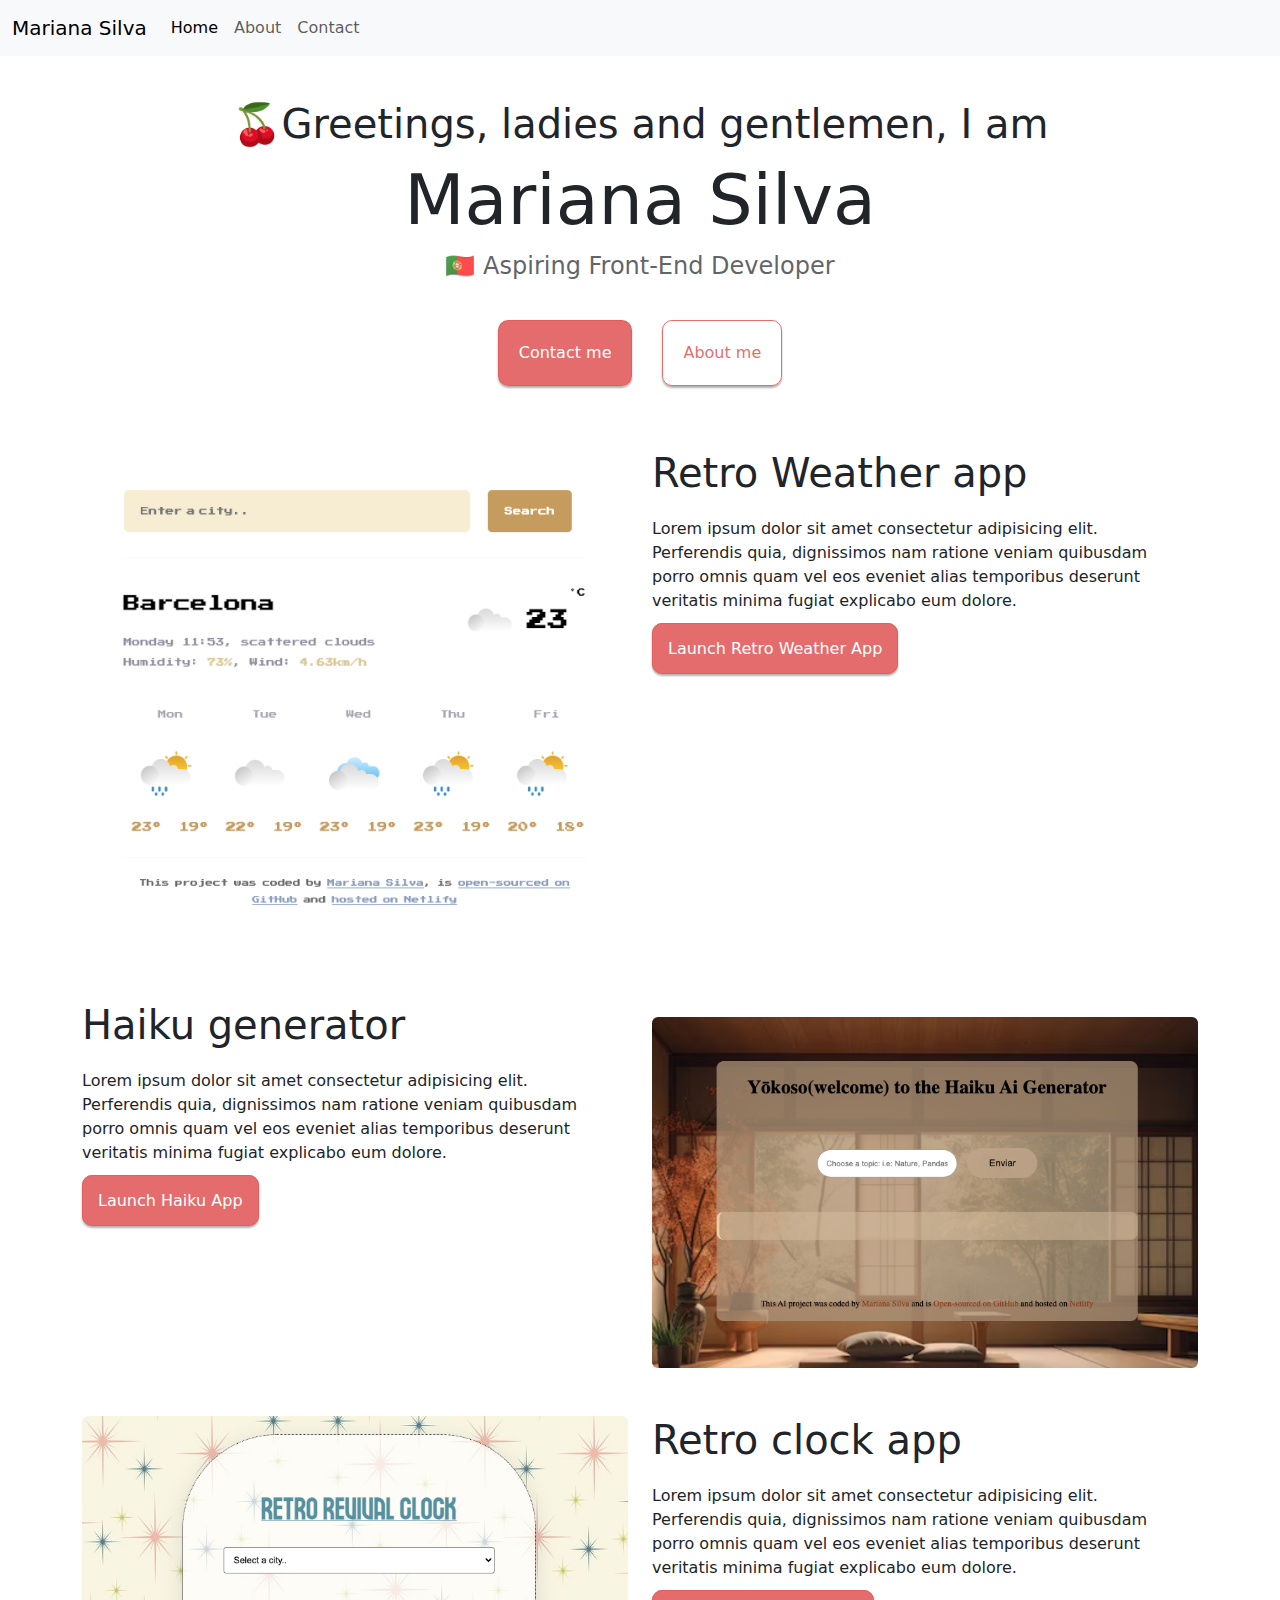
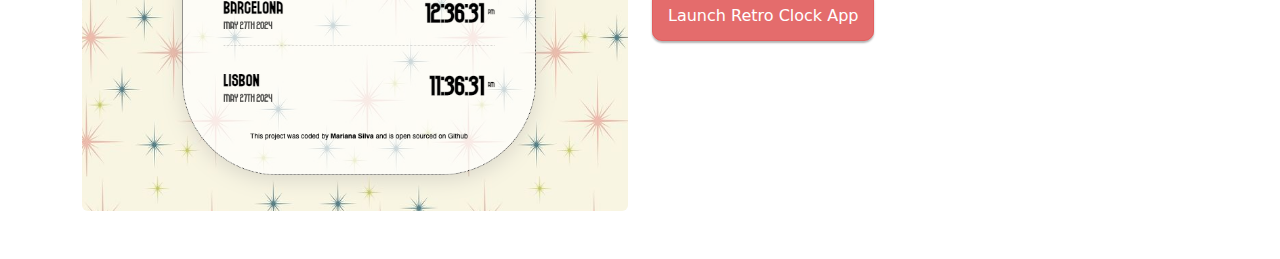
<file: index.html>
<!DOCTYPE html>
<html lang="en">
  <head>
    <meta charset="UTF-8" />
    <meta name="viewport" content="width=device-width, initial-scale=1.0" />
    <meta http-equiv="X-UA-Compatible" content="ie=edge" />
    <title>My Awesome Website - from Mariana Silva</title>
    <meta
      name="description"
      content="Explore my projects regarding the courses at SheCodes"
    />
    <link
      href="https://cdn.jsdelivr.net/npm/bootstrap@5.3.3/dist/css/bootstrap.min.css"
      rel="stylesheet"
      integrity="sha384-QWTKZyjpPEjISv5WaRU9OFeRpok6YctnYmDr5pNlyT2bRjXh0JMhjY6hW+ALEwIH"
      crossorigin="anonymous"
    />
    <script
      src="https://cdn.jsdelivr.net/npm/bootstrap@5.3.3/dist/js/bootstrap.bundle.min.js"
      integrity="sha384-YvpcrYf0tY3lHB60NNkmXc5s9fDVZLESaAA55NDzOxhy9GkcIdslK1eN7N6jIeHz"
      crossorigin="anonymous"
    ></script>
    <link rel="stylesheet" href="style.css" />
  </head>
  <body>
    <nav class="navbar navbar-expand-lg navbar-light bg-light fixed-top">
      <div class="container-fluid">
        <a class="navbar-brand" href="index.html">Mariana Silva</a>
        <button
          class="navbar-toggler"
          type="button"
          data-bs-toggle="collapse"
          data-bs-target="#navbarNavAltMarkup"
          aria-controls="navbarNavAltMarkup"
          aria-expanded="false"
          aria-label="Toggle navigation"
        >
          <span class="navbar-toggler-icon"></span>
        </button>
        <div class="collapse navbar-collapse" id="navbarNavAltMarkup">
          <div class="navbar-nav">
            <a class="nav-link active" aria-current="page" href="index.html"
              >Home</a
            >
            <a class="nav-link" href="about.html">About</a>
            <a class="nav-link" href="contact.html">Contact</a>
          </div>
        </div>
      </div>
    </nav>

    <h2 class="text-center">🍒Greetings, ladies and gentlemen, I am</h2>
    <h1 class="text-center">Mariana Silva</h1>
    <h3 class="text-center">🇵🇹 Aspiring Front-End Developer</h3>
    <div class="link-buttons mt-4 mb-5">
      <div class="contact-button">
        <a href="contact.html">Contact me</a>
      </div>
      <div class="about-button"><a href="about.html">About me</a></div>
    </div>

    <div class="container text-center">
      <div class="row">
        <div class="col-sm-6">
          <img src="images/Weather2.png" class="img-fluid rounded" />
        </div>
        <div class="col-sm-6">
          <h2 class="mt-0 mb-0 ms-0 text-start">Retro Weather app</h2>
          <p class="text-start fs-6 mb-1 ps-0">
            Lorem ipsum dolor sit amet consectetur adipisicing elit. Perferendis
            quia, dignissimos nam ratione veniam quibusdam porro omnis quam vel
            eos eveniet alias temporibus deserunt veritatis minima fugiat
            explicabo eum dolore.
          </p>
          <div class="text-start">
            <a
              href="https://retro-weather-marianasilva.netlify.app/"
              target="_blank"
              class="launch-buttons text-decoration-none"
              >Launch Retro Weather App</a
            >
          </div>
        </div>
      </div>
    </div>
    <div class="container text-center mt-5">
      <div class="row">
        <div class="col-sm-6">
          <h2 class="mt-0 mb-0 ms-0 text-start">Haiku generator</h2>
          <p class="text-start fs-6 mb-1 ps-0">
            Lorem ipsum dolor sit amet consectetur adipisicing elit. Perferendis
            quia, dignissimos nam ratione veniam quibusdam porro omnis quam vel
            eos eveniet alias temporibus deserunt veritatis minima fugiat
            explicabo eum dolore.
          </p>
          <div class="text-start">
            <a
              href="https://www.shecodes.io/cohorts/1733/projects/2147742?_gl=1*h60t9o*_gcl_au*OTE3MjkyMjc0LjE3MDkxMzk2OTQuMTMwNzM2NDQxMy4xNzE1NzY5MzE0LjE3MTU3Njk1MTI."
              target="_blank"
              class="launch-buttons text-decoration-none"
              >Launch Haiku App</a
            >
          </div>
        </div>
        <div class="col-sm-6">
          <img src="images/haiku.png" class="img-fluid rounded mt-3" />
        </div>
      </div>
    </div>
    <div class="container text-center mt-5 mb-5">
      <div class="row">
        <div class="col-sm-6">
          <img src="images/clock.png" class="img-fluid rounded" />
        </div>
        <div class="col-sm-6">
          <h2 class="mt-0 mb-0 ms-0 text-start">Retro clock app</h2>
          <p class="text-start fs-6 mb-1 ps-0">
            Lorem ipsum dolor sit amet consectetur adipisicing elit. Perferendis
            quia, dignissimos nam ratione veniam quibusdam porro omnis quam vel
            eos eveniet alias temporibus deserunt veritatis minima fugiat
            explicabo eum dolore.
          </p>
          <div class="text-start">
            <a
              href="https://www.shecodes.io/cohorts/1689/projects/2112958?_gl=1*1ggc9lu*_gcl_au*OTE3MjkyMjc0LjE3MDkxMzk2OTQuMTMwNzM2NDQxMy4xNzE1NzY5MzE0LjE3MTU3Njk1MTI."
              target="_blank"
              class="launch-buttons text-decoration-none"
              >Launch Retro Clock App</a
            >
          </div>
        </div>
      </div>
    </div>
  </body>
</html>
</file>
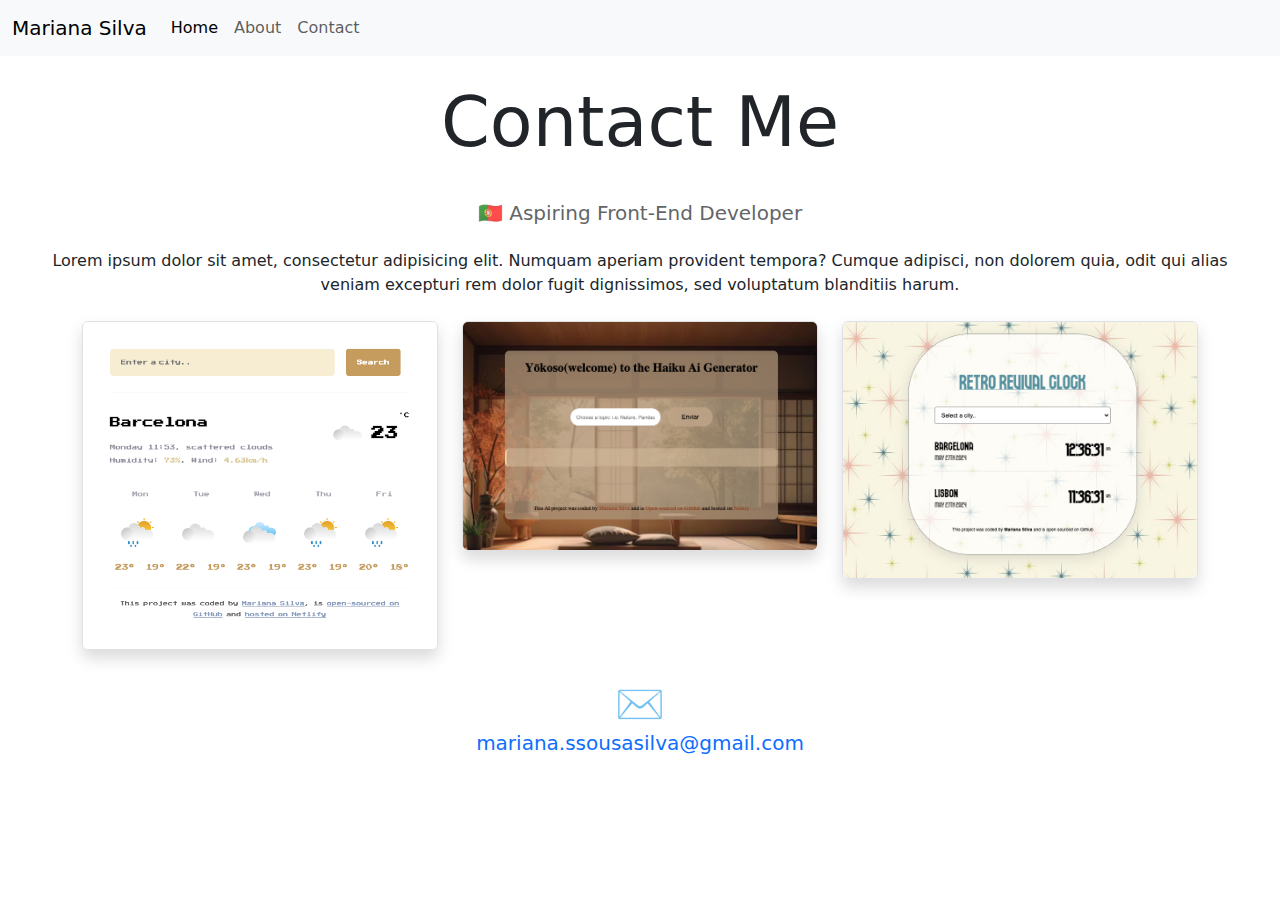
<file: contact.html>
<!DOCTYPE html>
<html lang="en">
  <head>
    <meta charset="UTF-8" />
    <meta name="viewport" content="width=device-width, initial-scale=1.0" />
    <title>My Awesome Website - from Mariana Silva</title>
    <meta
      name="description"
      content="Explore my projects regarding the courses at SheCodes"
    />
    <link
      href="https://cdn.jsdelivr.net/npm/bootstrap@5.3.3/dist/css/bootstrap.min.css"
      rel="stylesheet"
      integrity="sha384-QWTKZyjpPEjISv5WaRU9OFeRpok6YctnYmDr5pNlyT2bRjXh0JMhjY6hW+ALEwIH"
      crossorigin="anonymous"
    />
    <script
      src="https://cdn.jsdelivr.net/npm/bootstrap@5.3.3/dist/js/bootstrap.bundle.min.js"
      integrity="sha384-YvpcrYf0tY3lHB60NNkmXc5s9fDVZLESaAA55NDzOxhy9GkcIdslK1eN7N6jIeHz"
      crossorigin="anonymous"
    ></script>
    <link rel="stylesheet" href="styleabout.css" />
  </head>
  <body>
    <nav class="navbar navbar-expand-lg navbar-light bg-light fixed-top mb-5">
      <div class="container-fluid">
        <a class="navbar-brand" href="index.html">Mariana Silva</a>
        <button
          class="navbar-toggler"
          type="button"
          data-bs-toggle="collapse"
          data-bs-target="#navbarNavAltMarkup"
          aria-controls="navbarNavAltMarkup"
          aria-expanded="false"
          aria-label="Toggle navigation"
        >
          <span class="navbar-toggler-icon"></span>
        </button>
        <div class="collapse navbar-collapse" id="navbarNavAltMarkup">
          <div class="navbar-nav">
            <a class="nav-link active" aria-current="page" href="index.html"
              >Home</a
            >
            <a class="nav-link" href="about.html">About</a>
            <a class="nav-link" href="contact.html">Contact</a>
          </div>
        </div>
      </div>
    </nav>

    <h1 class="text-center">Contact Me</h1>
    <br />
    <h3 class="mb-3 text-center">🇵🇹 Aspiring Front-End Developer</h3>
    <p class="text-center m-4">
      Lorem ipsum dolor sit amet, consectetur adipisicing elit. Numquam aperiam
      provident tempora? Cumque adipisci, non dolorem quia, odit qui alias
      veniam excepturi rem dolor fugit dignissimos, sed voluptatum blanditiis
      harum.
    </p>
    <div class="container text-center">
      <div class="row">
        <div class="col-sm-4">
          <img
            src="images/Weather2.png"
            class="img-fluid border shadow rounded"
            alt="Retro Weather App"
          />
        </div>
        <div class="col-sm-4">
          <img
            src="images/haiku.png"
            class="img-fluid shadow border rounded"
            alt="Japanese Poem Generator"
          />
        </div>
        <div class="col-sm-4">
          <img
            src="images/clock.png"
            class="img-fluid shadow border rounded"
            alt="Retro Clock"
          />
        </div>
      </div>
    </div>
    <h2>✉️</h2>
    <a
      class="email-link d-flex justify-content-center"
      href="mariana.ssousasilva@gmail.com"
      >mariana.ssousasilva@gmail.com</a
    >
    <br />
  </body>
</html>
</file>
<file: style.css>
:root {
  --primary-color: rgba(225, 93, 93, 0.911);
  --box-shadow: rgb(0, 0, 0, 0.3) 0px 2px 2px 0;
}
h2,
h1,
h3 {
  margin: 10px;
}
h2 {
  margin-top: 100px;
  font-size: 40px;
}
h1 {
  font-size: 70px;
}
h3 {
  font-size: 20px;
  opacity: 0.7;
}
.link-buttons {
  display: flex;
  justify-content: center;
}
.link-buttons div {
  border: 1px solid var(--primary-color);
  padding: 20px;
  box-shadow: var(--box-shadow);
  border-radius: 10px;
  margin: 15px;
}
.link-buttons a {
  text-decoration: none;
}
.contact-button {
  background-color: var(--primary-color);
}
.contact-button a {
  color: white;
}
.about-button a {
  color: var(--primary-color);
}

h3 {
  font-size: 24px;
  opacity: 0.7;
}

p {
  background: var(--secondary-color);
  padding: 20px;
  border-radius: 4px;
  font-size: 18px;
  line-height: 1.5;
  text-align: center;
}

.navigation-links {
  display: flex;
  margin-top: 40px;
  justify-content: center;
}

.navigation-links a {
  margin: 20px;
  border-radius: 4px;
  padding: 20px 15px;
  text-decoration: none;
  text-transform: capitalize;
}

.contact-link {
  background: var(--primary-color);
  box-shadow: var(--box-shadow);
  color: white;
}

.about-link {
  color: var(--primary-color);
  border: 1px solid var(--primary-color);
}

.homepage-link {
  color: var(--primary-color);
  text-align: center;
  display: block;
}

.about-paragraphs {
  display: flex;
  margin: 30px 0;
}

.about-paragraphs p {
  margin: 10px;
}

.email-link {
  display: flex;
  justify-content: center;
  color: var(--primary-color);
  font-size: 28px;
  text-decoration: none;
}

.email-link:hover {
  text-decoration: underline;
}

.launch-buttons {
  border: 1px solid var(--primary-color);
  padding: 15px;
  box-shadow: var(--box-shadow);
  border-radius: 10px;
  background: var(--primary-color);
  box-shadow: var(--box-shadow);
  color: white;
}
</file>
<file: styleabout.css>
:root {
  --secondary-color: rgb(241, 225, 255);
}

h1 {
  font-size: 70px;
  padding-top: 80px;
}
h2 {
  font-size: 40px;
  margin-top: 30px;
  margin-bottom: 0;
  text-align: center;
}
h3 {
  font-size: 20px;
  opacity: 0.7;
  margin: 5px;
}

.email-link {
  text-decoration: none;
  font-size: 20px;
}
.email-link:hover {
  text-decoration: underline;
}
</file>
